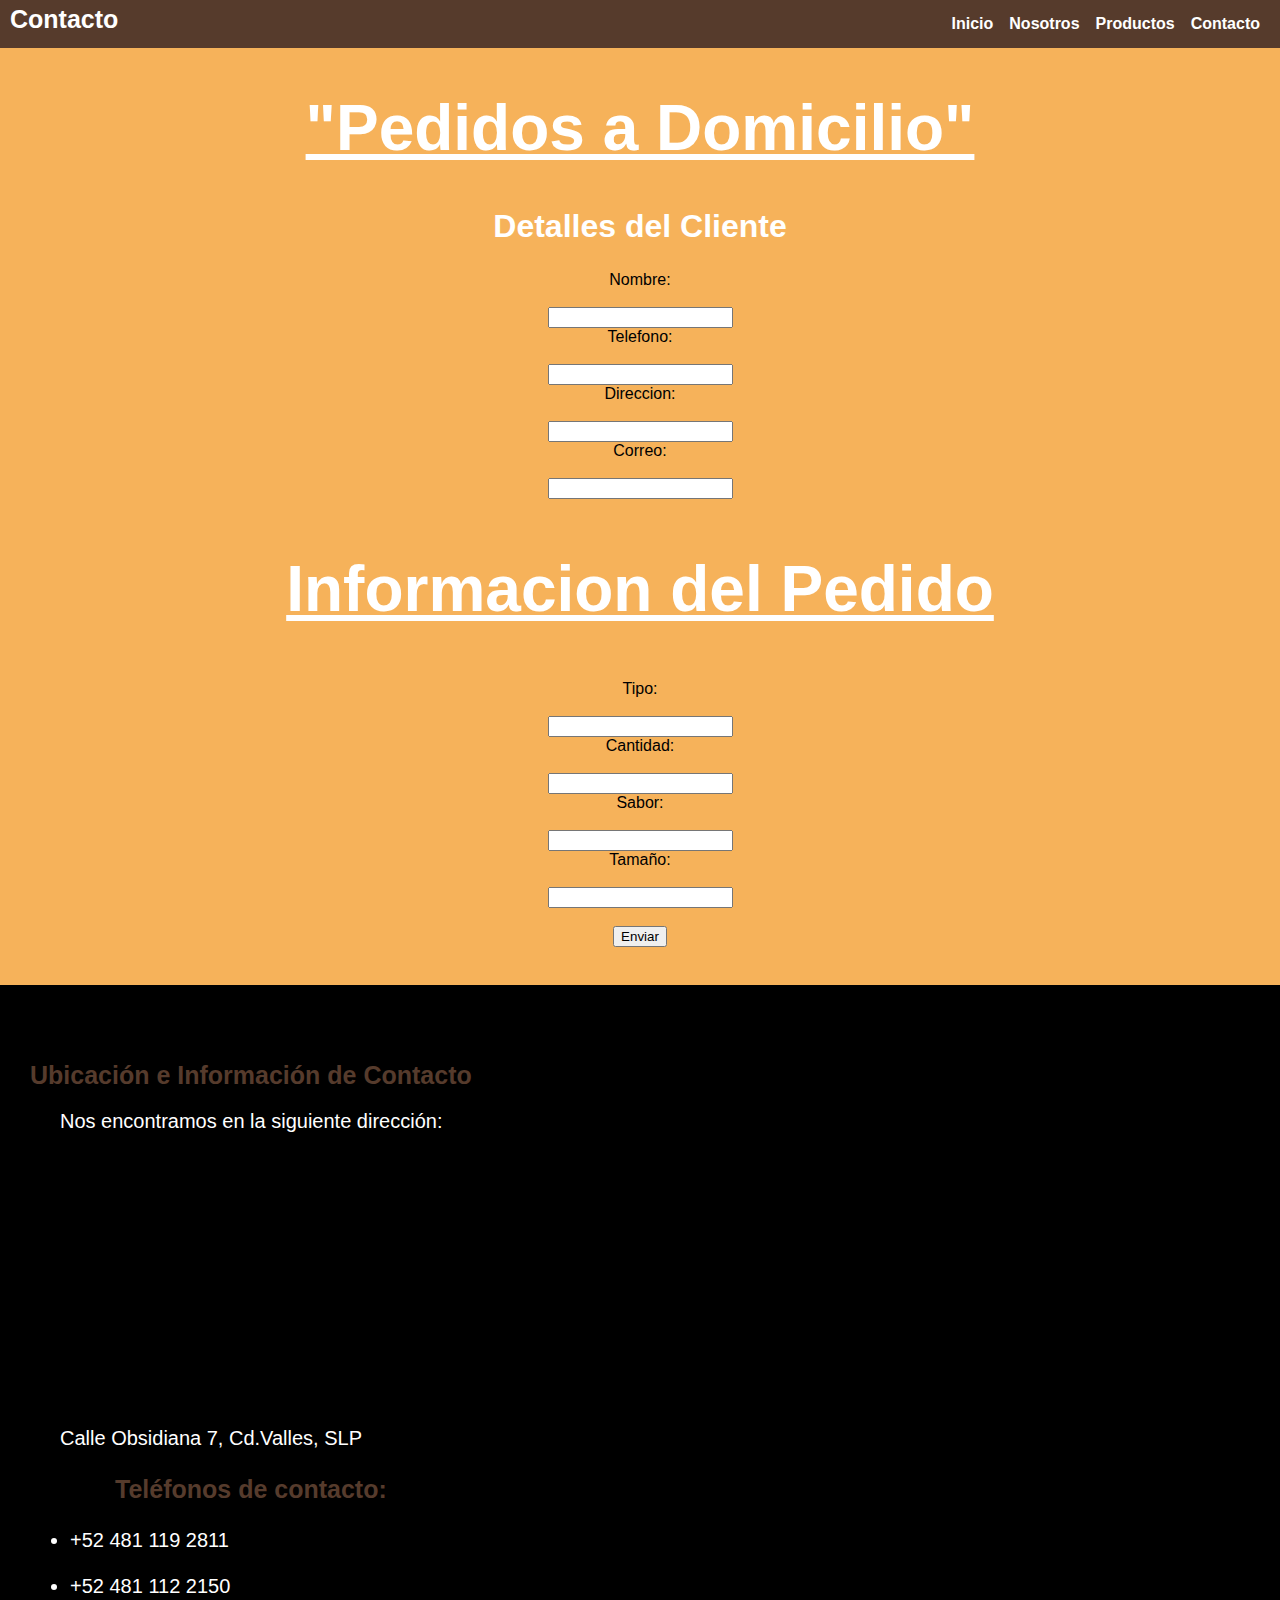
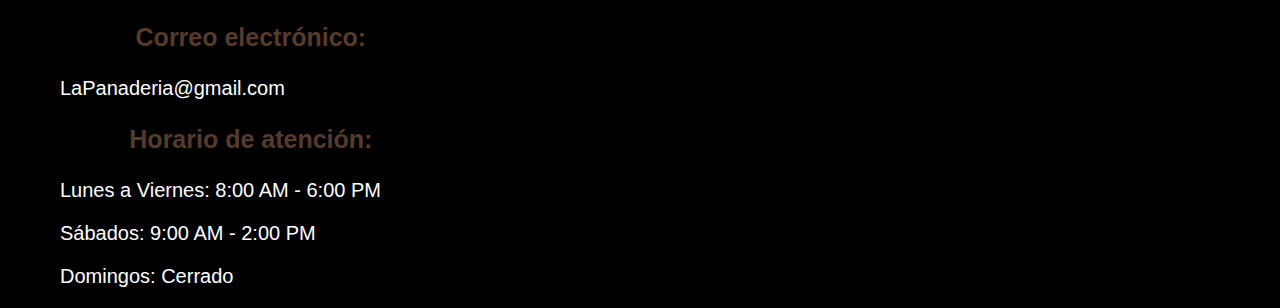
<file: Contaco.html>
<!DOCTYPE html>
<html lang="en">
<head>
    <meta charset="UTF-8">
    <meta name="viewport" content="width=device-width, initial-scale=1.0">
    <link rel="stylesheet" type="text/css" href="css/estilo.css">
    <title> Panaderia </title>
</head>
<body>
    <header class="header">
        <div >
            <h1 class="logo">Contacto</h1>
        </div>
        <nav class="menu">
            <ul class="menu1">
                <li ><a  href="index.html">Inicio</a></li>
                <li ><a  href="Nosotros.html">Nosotros</a></li>
                <li class="submenu">
                    <a  href="#">Productos</a>
                    <ul class="submenu1">
                        <li><a href="Panadería.html">Panadería</a></li>
                        <li><a href="postres.html">Postres</a></li>
                        <li><a href="pasteles.html">Pasteles</a></li>
                       
                    </ul>
                </li>
                
                <li ><a href="Contaco.html">Contacto</a></li>
            </ul>
        </nav>
    </header>
    <h1 class="h1-2">"Pedidos a Domicilio"</h1>
    <h2 class="h2-2">Detalles del Cliente</h2>
    <form>
        <label for="nombre">Nombre: </label><br><br>
        <input type="text">
    </form>
    <form>
        <label for="tel">Telefono: </label><br><br>
        <input type="number">
    </form>
    <form>
        <label for="direc">Direccion: </label><br><br>
        <input type="text">
    </form>
    <form>
        <label for="correo">Correo: </label><br><br>
        <input type="email">
    </form>

    <h2 class="h1-2">Informacion del Pedido</h2>
    <form>
        <label for="tipo">Tipo: </label><br><br>
        <input type="text">
    </form>
    <form>
        <label for="cant">Cantidad: </label><br><br>
        <input type="text">
    </form>
    <form>
        <label for="sabor">Sabor: </label><br><br>
        <input type="text">
    </form>
    <form>
        <label for="tam">Tamaño: </label><br><br>
        <input type="text">
    </form>
    <div class="enviar"><br>
        <input type="submit" value="Enviar">
    </div><br>
    <div class="container" id="ubicacion-contacto">
        <div class="txt2">
            <h1 class="tituloser">Ubicación e Información de Contacto</h1>
            <p class="ser2">Nos encontramos en la siguiente dirección:</p>
            <div class="mapa">    
                <p ><iframe src="https://www.google.com/maps/embed?pb=!1m18!1m12!1m3!1d3699.033301702396!2d-99.01376982586898!3d22.010034953356122!2m3!1f0!2f0!3f0!3m2!1i1024!2i768!4f13.1!3m3!1m2!1s0x85d6137be476e7bd%3A0xe233fc11ac6cfe05!2sSparkLab!5e0!3m2!1ses-419!2smx!4v1742864349391!5m2!1ses-419!2smx" width="300" height="250" style="border:0;" allowfullscreen="" loading="lazy" referrerpolicy="no-referrer-when-downgrade"></iframe></p>
            </div>
            <p class="ser2">Calle Obsidiana 7, Cd.Valles, SLP</p>
            <p class="tituloser">Teléfonos de contacto:</p>
            <ul class="enli">
                <li>+52 481 119 2811</li>
                <br>
                <li>+52 481 112 2150</li>
            </ul>
            <p class="tituloser">Correo electrónico:</p>
            <p class="ser2">LaPanaderia@gmail.com</p>
            <p class="tituloser">Horario de atención:</p>
            <p class="ser2">Lunes a Viernes: 8:00 AM - 6:00 PM</p>
            <p class="ser2">Sábados: 9:00 AM - 2:00 PM</p>
            <p class="ser2">Domingos: Cerrado</p>
        </div>
    </div>
</body>
</html>
</file>
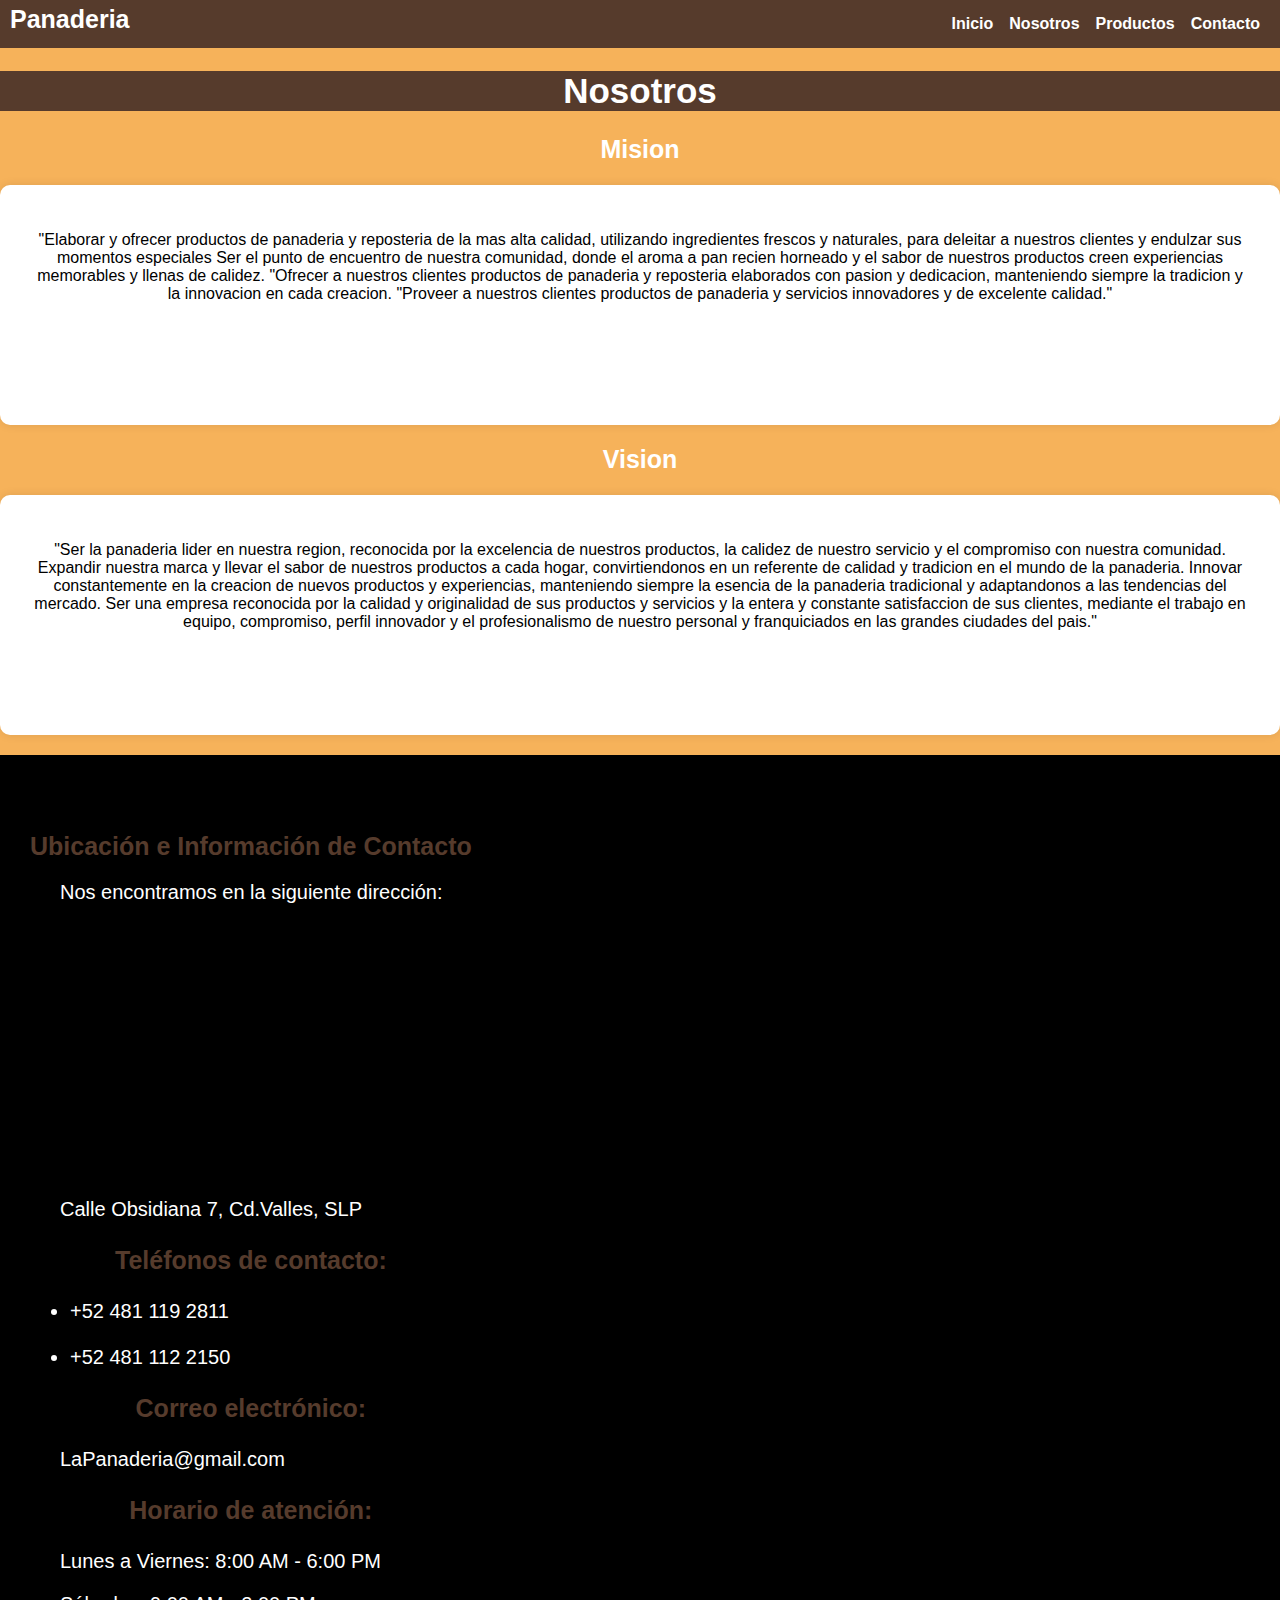
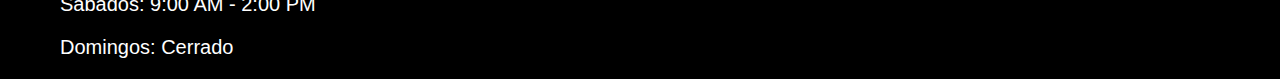
<file: Nosotros.html>
<!DOCTYPE html>
<html lang="en">
<head>
    <meta charset="UTF-8">
    <meta name="viewport" content="width=device-width, initial-scale=1.0">
    <link rel="stylesheet" type="text/css" href="css/estilo.css">
    <title> Panaderia </title>
</head>
<body>
    <header class="header">
        <div >
            <h1 class="logo">Panaderia</h1>
        </div>
        <nav class="menu">
            <ul class="menu1">
                <li ><a  href="inicio.html">Inicio</a></li>
                <li ><a  href="Nosotros.html">Nosotros</a></li>
                <li class="submenu">
                    <a  href="#">Productos</a>
                    <ul class="submenu1">
                        <li><a href="Panadería.html">Panadería</a></li>
                        <li><a href="postres.html">Postres</a></li>
                        <li><a href="pasteles.html">Pasteles</a></li>
                       
                    </ul>
                </li>
                
                <li ><a href="Contaco.html">Contacto</a></li>
            </ul>
        </nav>
    </header>
    <nav>
        <h1 class="titulo-2"> Nosotros </h1>
        <h2 class="sub"> Mision </h2>
        <div class="mision">
            <div class="mision1">
                <p>"Elaborar y ofrecer productos de panaderia y reposteria de la mas alta calidad, utilizando ingredientes frescos y naturales, para deleitar a nuestros clientes y endulzar sus momentos especiales
                Ser el punto de encuentro de nuestra comunidad, donde el aroma a pan recien horneado y el sabor de nuestros productos creen experiencias memorables y llenas de calidez.    
                "Ofrecer a nuestros clientes productos de panaderia y reposteria elaborados con pasion y dedicacion, manteniendo siempre la tradicion y la innovacion en cada creacion.
                "Proveer a nuestros clientes productos de panaderia y servicios innovadores y de excelente calidad."</p>
            </div>
        </div>
        <h2 class="sub"> Vision </h2>
        <div class="mision">
            <div class="mision1">
        <p>"Ser la panaderia lider en nuestra region, reconocida por la excelencia de nuestros productos, la calidez de nuestro servicio y el compromiso con nuestra comunidad.
        Expandir nuestra marca y llevar el sabor de nuestros productos a cada hogar, convirtiendonos en un referente de calidad y tradicion en el mundo de la panaderia.
        Innovar constantemente en la creacion de nuevos productos y experiencias, manteniendo siempre la esencia de la panaderia tradicional y adaptandonos a las tendencias del mercado.
        Ser una empresa reconocida por la calidad y originalidad de sus productos y servicios y la entera y constante satisfaccion de sus clientes, mediante el trabajo en equipo, compromiso, perfil innovador y el profesionalismo de nuestro personal y franquiciados en las grandes ciudades del pais."</p>
    </div>
    </div>
    </nav>
    <div class="container" id="ubicacion-contacto">
        <div class="txt2">
            <h1 class="tituloser">Ubicación e Información de Contacto</h1>
            <p class="ser2">Nos encontramos en la siguiente dirección:</p>
            <div class="mapa">    
                <p ><iframe src="https://www.google.com/maps/embed?pb=!1m18!1m12!1m3!1d3699.033301702396!2d-99.01376982586898!3d22.010034953356122!2m3!1f0!2f0!3f0!3m2!1i1024!2i768!4f13.1!3m3!1m2!1s0x85d6137be476e7bd%3A0xe233fc11ac6cfe05!2sSparkLab!5e0!3m2!1ses-419!2smx!4v1742864349391!5m2!1ses-419!2smx" width="300" height="250" style="border:0;" allowfullscreen="" loading="lazy" referrerpolicy="no-referrer-when-downgrade"></iframe></p>
            </div>
            <p class="ser2">Calle Obsidiana 7, Cd.Valles, SLP</p>
            <p class="tituloser">Teléfonos de contacto:</p>
            <ul class="enli">
                <li>+52 481 119 2811</li>
                <br>
                <li>+52 481 112 2150</li>
            </ul>
            <p class="tituloser">Correo electrónico:</p>
            <p class="ser2">LaPanaderia@gmail.com</p>
            <p class="tituloser">Horario de atención:</p>
            <p class="ser2">Lunes a Viernes: 8:00 AM - 6:00 PM</p>
            <p class="ser2">Sábados: 9:00 AM - 2:00 PM</p>
            <p class="ser2">Domingos: Cerrado</p>
        </div>
    </div>
</body>
</html>
</file>
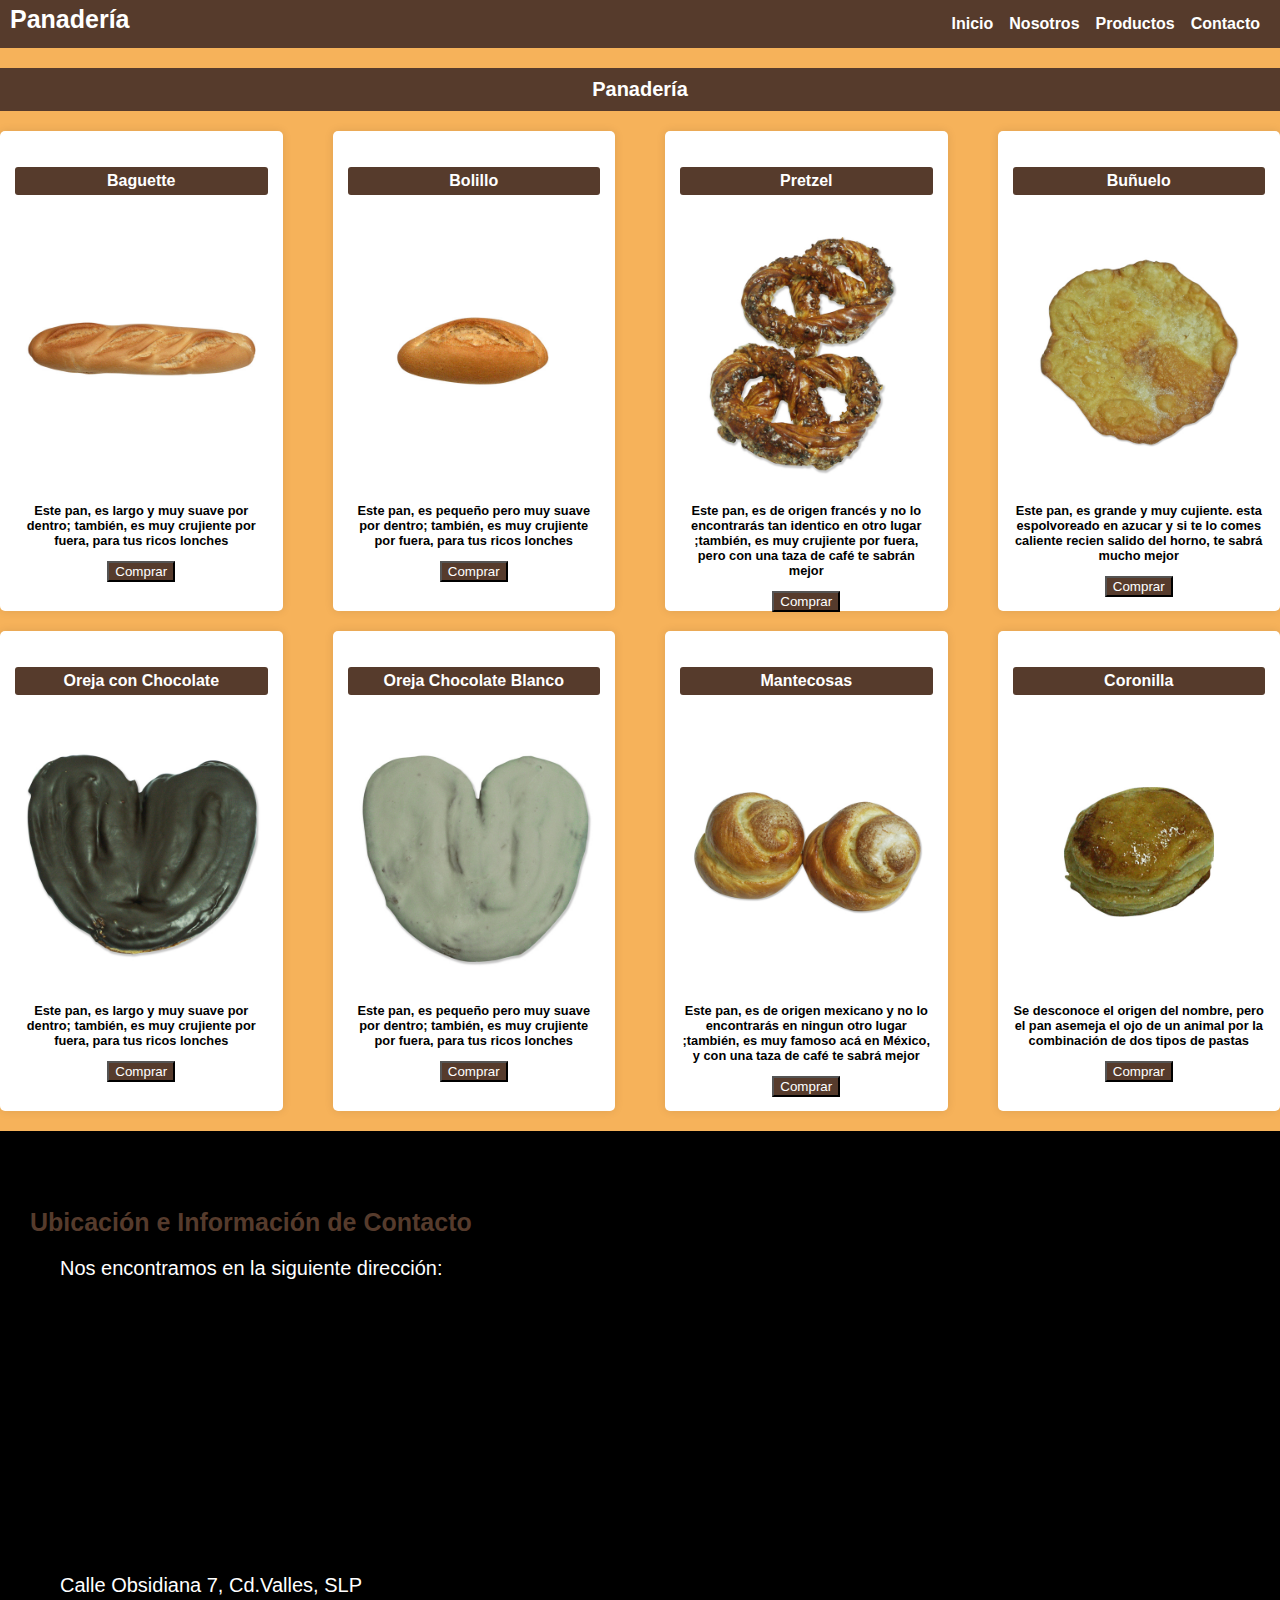
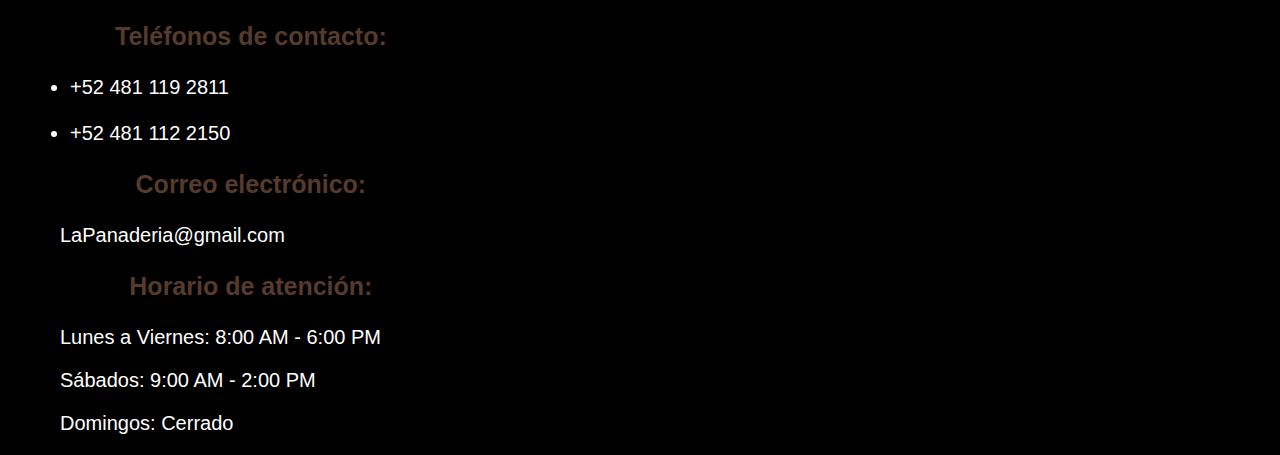
<file: Panadería.html>
<!DOCTYPE html>
<html lang="en">
<head>
    <meta charset="UTF-8">
    <meta name="viewport" content="width=device-width, initial-scale=1.0">
    <title>Panadería</title>
    <link rel="stylesheet" href="css/estilo.css">
</head>
<body>
    <header class="header">
        <div >
            <h1 class="logo">Panadería</h1>
        </div>
        <nav class="menu">
            <ul class="menu1">
                <li ><a  href="index.html">Inicio</a></li>
                <li ><a  href="Nosotros.html">Nosotros</a></li>
                <li class="submenu">
                    <a  href="#">Productos</a>
                    <ul class="submenu1">
                        <li><a href="Panadería.html">Panadería</a></li>
                        <li><a href="postres.html">Postres</a></li>
                        <li><a href="pasteles.html">Pasteles</a></li>
                       
                    </ul>
                </li>
                
                <li ><a href="Contaco.html">Contacto</a></li>
            </ul>
        </nav>
    </header>
    <div class="container2">
        <div class="section">
            <h3 class="section-title">Panadería</h3>
            <div class="products">
                <!-- Primera -->
                <div class="product">
                    <h4 class="product-title">Baguette</h4>
                    <img src="img/baguette.png" alt="Baguette" class="product-image"> 
                    <p class="description-image">Este pan, es largo y muy suave por dentro; también, es muy crujiente por fuera, para tus ricos lonches</p>
                     
                        <button class="button">Comprar</button>
                   
                </div>
                <!-- Segunda -->
                <div class="product">
                    <h4 class="product-title">Bolillo</h4>
                    <img src="img/bolillo.png" alt="Bolillo" class="product-image"> 
                    <p class="description-image">Este pan, es pequeño pero muy suave por dentro; también, es muy crujiente por fuera, para tus ricos lonches</p>
                    <button class="button">Comprar</button>
                </div>
                <!-- Tercera -->
                <div class="product">
                    <h4 class="product-title">Pretzel</h4>
                    <img src="img/pretzel.png" alt="Pretzel" class="product-image"> 
                    <p class="description-image">Este pan, es de origen francés y no lo encontrarás tan identico en otro lugar
                        ;también, es muy crujiente por fuera, pero con una taza de café te sabrán mejor</p>
                    <button class="button">Comprar</button>
                </div>  
                <!-- Cuarta -->
                <div class="product">
                    <h4 class="product-title">Buñuelo</h4>
                    <img src="img/buñuelo.png" alt="Buñuelo" class="product-image"> 
                    <p class="description-image">Este pan, es grande y muy cujiente. esta espolvoreado en azucar y si te lo comes caliente recien salido del horno, te sabrá mucho mejor</p>
                    <button class="button">Comprar</button>
                </div> 
            </div> 
        </div>
    </div> 
    <div class="container3">
        <div class="section">
            <div class="products">
                <!-- Quinta -->
                <div class="product">
                    <h4 class="product-title">Oreja con Chocolate</h4>
                    <img src="img/oreja.png" alt="Oreja" class="product-image"> 
                    <p class="description-image">Este pan, es largo y muy suave por dentro; también, es muy crujiente por fuera, para tus ricos lonches</p>
                     
                        <button class="button">Comprar</button>
                    
                </div>
                <!-- Sexta -->
                <div class="product">
                    <h4 class="product-title">Oreja Chocolate Blanco</h4>
                    <img src="img/orejab.png" alt="Oreja B" class="product-image"> 
                    <p class="description-image">Este pan, es pequeño pero muy suave por dentro; también, es muy crujiente por fuera, para tus ricos lonches</p>
                    <button class="button">Comprar</button>
                </div>
                <!-- Séptima -->
                <div class="product">
                    <h4 class="product-title">Mantecosas</h4>
                    <img src="img/mantecosas.png" alt="Mantecosas" class="product-image"> 
                    <p class="description-image">Este pan, es de origen mexicano y no lo encontrarás en ningun otro lugar
                        ;también, es muy famoso acá en México, y con una taza de café te sabrá mejor</p>
                    <button class="button">Comprar</button>
                </div>  
                <!-- Octava -->
                <div class="product">
                    <h4 class="product-title">Coronilla</h4>
                    <img src="img/coronilla.png" alt="coronilla" class="product-image"> 
                    <p class="description-image">Se desconoce el origen del nombre, pero el pan asemeja el ojo de un animal por la combinación de dos tipos de pastas</p>
                    <button class="button">Comprar</button>
                </div>  
            </div>
        </div>
    </div>
    <div class="container" id="ubicacion-contacto">
        <div class="txt2">
            <h1 class="tituloser">Ubicación e Información de Contacto</h1>
            <p class="ser2">Nos encontramos en la siguiente dirección:</p>
                
            <p><iframe src="https://www.google.com/maps/embed?pb=!1m18!1m12!1m3!1d3699.033301702396!2d-99.01376982586898!3d22.010034953356122!2m3!1f0!2f0!3f0!3m2!1i1024!2i768!4f13.1!3m3!1m2!1s0x85d6137be476e7bd%3A0xe233fc11ac6cfe05!2sSparkLab!5e0!3m2!1ses-419!2smx!4v1742864349391!5m2!1ses-419!2smx" width="300" height="250" style="border:0;" allowfullscreen="" loading="lazy" referrerpolicy="no-referrer-when-downgrade"></iframe></p>
            <p class="ser2">Calle Obsidiana 7, Cd.Valles, SLP</p>
            <p class="tituloser">Teléfonos de contacto:</p>
            <ul class="enli">
                <li>+52 481 119 2811</li>
                <br>
                <li>+52 481 112 2150</li>
            </ul>
            <p class="tituloser">Correo electrónico:</p>
            <p class="ser2">LaPanaderia@gmail.com</p>
            <p class="tituloser">Horario de atención:</p>
            <p class="ser2">Lunes a Viernes: 8:00 AM - 6:00 PM</p>
            <p class="ser2">Sábados: 9:00 AM - 2:00 PM</p>
            <p class="ser2">Domingos: Cerrado</p>
        </div>
    </div>
   
</body>
</body>
</html>
</file>
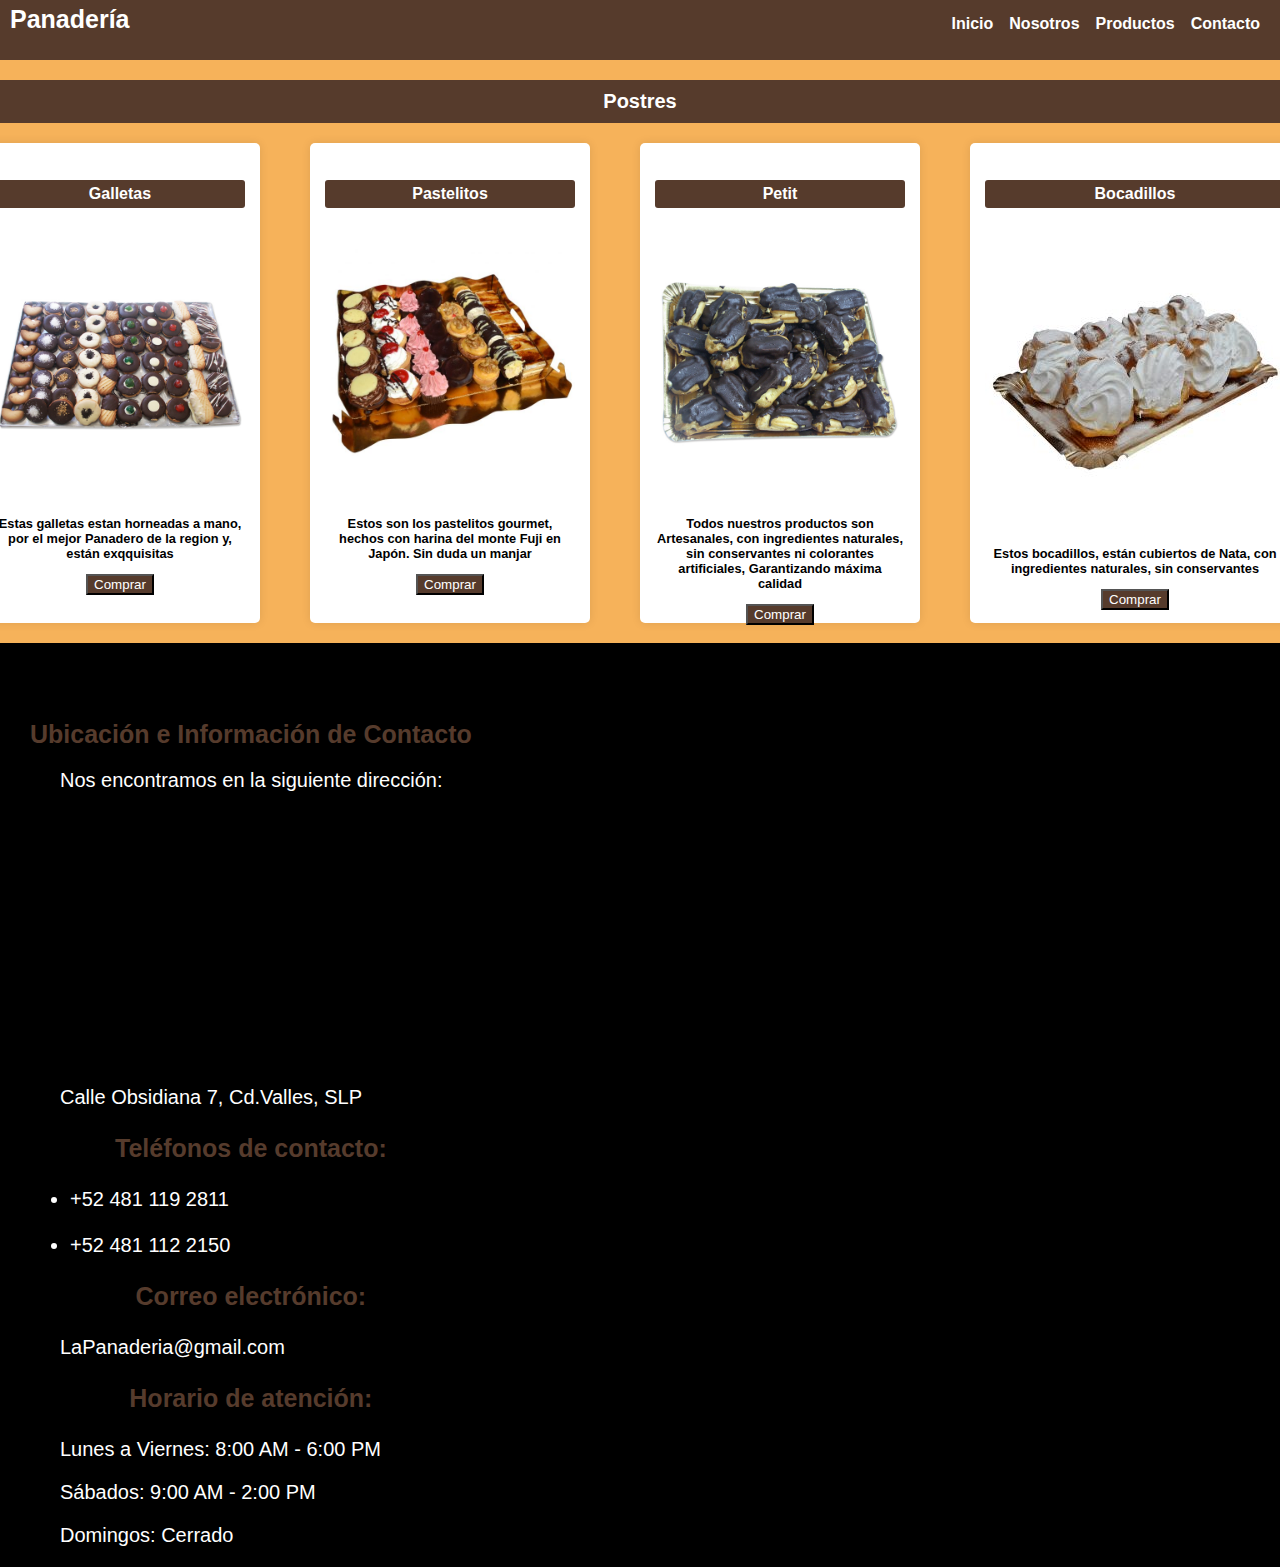
<file: postres.html>
<!DOCTYPE html>
<html lang="en">
<head>
    <meta charset="UTF-8">
    <meta name="viewport" content="width=device-width, initial-scale=1.0">
    <title>Panadería</title>
    <link rel="stylesheet" href="css/estilo.css">
</head>
<body>
    <header class="header">
        <div >
            <h1 class="logo">Panadería<h1>
        </div>
        <nav class="menu">
            <ul class="menu1">
                <li ><a  href="index.html">Inicio</a></li>
                <li ><a  href="Nosotros.html">Nosotros</a></li>
                <li class="submenu">
                    <a  href="#">Productos</a>
                    <ul class="submenu1">
                        <li><a href="Panadería.html">Panadería</a></li>
                        <li><a href="postres.html">Postres</a></li>
                        <li><a href="pasteles.html">Pasteles</a></li>
                       
                    </ul>
                </li>
                
                <li ><a href="Contaco.html">Contacto</a></li>
            </ul>
        </nav>
    </header>
    <div class="container2">
        <div class="section">
            <h3 class="section-title">Postres</h3>
            <div class="products">
                <!-- Primera -->
                <div class="product">
                    <h4 class="product-title">Galletas</h4>
                    <img src="img/galletas.png" alt="Galletas" class="product-image"> 
                    <p class="description-image">Estas galletas estan horneadas a mano, por el mejor Panadero de la region y, están exqquisitas</p>
                     
                        <button class="button">Comprar</button>
                   
                </div>
                <!-- Segunda -->
                <div class="product">
                    <h4 class="product-title">Pastelitos</h4>
                    <img src="img/pastelitos.png" alt="Pastelitos" class="product-image"> 
                    <p class="description-image">Estos son los pastelitos gourmet, hechos con harina del monte Fuji en Japón. Sin duda un manjar</p>
                    <button class="button">Comprar</button>
                </div>
                <!-- Tercera -->
                <div class="product">
                    <h4 class="product-title">Petit</h4>
                    <img src="img/petit.png" alt="Petit" class="product-image"> 
                    <p class="description-image">Todos nuestros productos son Artesanales, con ingredientes naturales, sin conservantes ni colorantes artificiales, Garantizando máxima calidad</p>
                    <button class="button">Comprar</button>
                </div>  
                <!-- Cuarta -->
                <div class="product">
                    <h4 class="product-title">Bocadillos</h4>
                    <img src="img/bocadillos.png" alt="Bocadillos class="product-image"> 
                    <p class="description-image">Estos bocadillos, están cubiertos de Nata,  con ingredientes naturales, sin conservantes</p>
                    <button class="button">Comprar</button>
                </div> 
            </div> 
        </div>
    </div> 
    <div class="container" id="ubicacion-contacto">
        <div class="txt2">
            <h1 class="tituloser">Ubicación e Información de Contacto</h1>
            <p class="ser2">Nos encontramos en la siguiente dirección:</p>
                
            <p><iframe src="https://www.google.com/maps/embed?pb=!1m18!1m12!1m3!1d3699.033301702396!2d-99.01376982586898!3d22.010034953356122!2m3!1f0!2f0!3f0!3m2!1i1024!2i768!4f13.1!3m3!1m2!1s0x85d6137be476e7bd%3A0xe233fc11ac6cfe05!2sSparkLab!5e0!3m2!1ses-419!2smx!4v1742864349391!5m2!1ses-419!2smx" width="300" height="250" style="border:0;" allowfullscreen="" loading="lazy" referrerpolicy="no-referrer-when-downgrade"></iframe></p>
            <p class="ser2">Calle Obsidiana 7, Cd.Valles, SLP</p>
            <p class="tituloser">Teléfonos de contacto:</p>
            <ul class="enli">
                <li>+52 481 119 2811</li>
                <br>
                <li>+52 481 112 2150</li>
            </ul>
            <p class="tituloser">Correo electrónico:</p>
            <p class="ser2">LaPanaderia@gmail.com</p>
            <p class="tituloser">Horario de atención:</p>
            <p class="ser2">Lunes a Viernes: 8:00 AM - 6:00 PM</p>
            <p class="ser2">Sábados: 9:00 AM - 2:00 PM</p>
            <p class="ser2">Domingos: Cerrado</p>
        </div>
    </div>
   
</body>
</body>
</html>
</file>
<file: css/estilo.css>
:root{
    ---colorgris:#f6b25a;
    --colorrojo: #aa5039;
    --colornegro:#563b2c;
    }
body {
    margin: 0;
    font-family: Arial, sans-serif;
    background-color:var(---colorgris);   
}
.header {
    background-color:var(--colornegro);
    color:white;
    display: flex;
    justify-content: space-between;
    padding: 25px;
    padding: 5px 10px;   
}
.logo  {
    margin: 0;
    font-size: 25px;
    font-weight: bold;
    color: white;
}
.menu1  {
    list-style: none;
    margin: 0px;
    padding: 2px;
    display: flex;
}
.menu ul li {
    padding: 5px;
    margin: 3px;
}
.menu  a {
    text-decoration: none;
    color:white;
    font-weight: bold;
}
.menu ul li a:hover {
    color:var(--colorrojo);   
}
.submenu1 {
    list-style: none;
    margin: 0;
    padding: 0;
    position: absolute;
    background-color:var(--colornegro);
    visibility: hidden;
}
.submenu:hover .submenu1 {
    visibility: visible;
    display: block; 
}
.submenu1  {
    margin: 5px;
}
.submenu1 {
    display: block;
    padding: 10px;
    color: white;
    text-decoration: none;
}
.submenu1  a:hover {
    color:var(--colorrojo);
}
.titulo{
    display: grid;
    color:var(--colornegro);
    text-align:center;
    font-weight:bold ;
    font-size: 40PX;
    font-family:Arial, Helvetica, sans-serif ;
}
.tituloser{
    color:var(--colornegro);
    text-align:center;
    font-weight:bold ;
    font-size: 25PX;
    font-family:Arial, Helvetica, sans-serif ;
}
.imagen{
     width: 150px;
}
.logote{
    padding: 5px;
    background-color: white;
}
.imagenser{
    width: 25%;
    display: block;
    margin: 10px auto;
    border-radius: 30px;
    background:#ffffff;
    text-align: center;
    box-shadow: 0 20 20px rgba(0, 0, 0, 0.1);
}
.img1{
    width: 25%;
    display: block;
    margin: 10px auto;
    border-radius: 10px;
    background:#ffffff;
    text-align: center;
    box-shadow: 0 20 20px rgba(0, 0, 0, 0.1);  
}
.cont{
    padding-top: 60px;
    display: flex;
}
.container{
    padding-top: 60px;
    display: flex;
    text-align: center;
    background-color: black;
    margin-top: 20px;
}
.txt2{
    margin-right: 20px;
    margin-left: 30px;
    text-align: center;
}
.img2{    
    width: 25%;
    display: block;
    margin: 10px auto;
    border-radius: 10px;
    background:#ffffff;
    text-align: center;
    box-shadow: 0 20 20px rgba(0, 0, 0, 0.1);   
}
.cont1{
    padding-top: 60px;
    display:flex;
}
.text{
    margin-right: 20px;
    margin-left: 30px;
}
.enli{
    font-size: 20px;
    color: #ffffff;
    font-family: 'Franklin Gothic Medium', 'Arial Narrow', Arial, sans-serif;
    text-align: justify;
}
.ser{
    text-align: justify;
    color: #ffffff;
    margin-right: 20px;
    text-align: center;
    font-size: 30px;
    margin-left: 30px;
    font-family: sans-serif;
    font-weight: bold;
}
.ser1{
    text-align: justify;
    font-size: 20px;
    color: #ffffff;
    margin-right: 20px;
    margin-left: 30px;
    font-family: 'Franklin Gothic Medium', 'Arial Narrow', Arial, sans-serif;
}
.ser2{
    text-align: justify;
    font-size: 20px;
    color: #ffffff;
    margin-right: 20px;
    margin-left: 30px;
    font-family: 'Franklin Gothic Medium', 'Arial Narrow', Arial, sans-serif;
}
.agregar1{
    margin-right: 20px;
    margin-left: 30px;
    background-color: var(--colornegro);
    padding: 10px;
    border-radius: 5px;
    text-decoration: none;
    color: white;
    font-weight: bold;
    display: block;
    text-align: center;
    }
.text{
    text-align: justify;
    color: #ffffff;
    margin-right: 20px;
    text-align: center;
    font-size: 30px;
    margin-left: 30px;
    font-family: sans-serif;
    font-weight: bold;
    }
.products{
    display: flex;
    justify-content: center;
    gap: 50px;
    margin-top: 20px;
}
.product{
    background: white   ;
    padding: 15px;
    border-radius: 5px;
    text-align: center;
    box-shadow: 0 0 10px rgba(0, 0, 0, 0.1);
    height: 450px;
    width: 600px;
}
.product-title{
    background:var(--colornegro);
    color: white;
    padding: 5px;
    border-radius: 3px;
    font-weight: bold;
    font-family: arial;
}
.product-image{
    width: 250px;
    height: auto;
    margin: 10px 0;
}    
.section-title{
    font-family: arial;
    font-weight: bold;
    font-size: 20px;
    margin-top: 20px;
    color: white;
    background-color: var(--colornegro);
    padding: 10px;
    text-align: center;
}
.description-image{
    font-family: arial;
    font-weight: bold;
    font-size: 80%;
}
.container2{
    background-color: var(---colorgris);
}
.button{
    background-color: #563b2c;
    color: #ffffff;
}
.h1-2{
    text-align: center;
    font-size: 400%;
    color: white;
    text-decoration: underline;
    font-family: Arial, Helvetica, sans-serif;
}
.h2-2{
    text-align: center;
    font-size: 200%;
    color: white;
    font-family: Arial, Helvetica, sans-serif;
}
.enviar{
    text-align: center;
}
form{
    text-align: center;
}
.titulo-2{
    text-align: center;
    color: white;
    font-weight:bold ;
    font-size: 35PX;
    font-family:Arial, Helvetica, sans-serif ;
    background-color: #563b2c;
}
.sub{
    text-align: center;
    color: white;
    font-weight:bold ;
    font-size: 25PX;
    font-family:Arial, Helvetica, sans-serif ; 
}
.mision{
    background: white   ;
    padding: 30px;
    border-radius: 10px;
    text-align: center;
    box-shadow: 0 0 10px rgba(0, 0, 0, 0.1);
    height: 180px;
    width: auto;
    display:flex
}

@media(min-width:901px) and (max-width:1250px){ 
    .header{ 
        text-decoration:none;
        padding: 10px;
        display:block;
       text-align: left;
    }
    .products{
        padding: 10px;
        flex-wrap: wrap;
    }
    .mapa{
        width: 100%;
        height: 300px;
        max-width: 600px;
        border: 0;
    }
    .titulo{
        display: grid;
        color:var(--colornegro);
        text-align:center;
        font-weight:bold ;
       font-size: 40PX;
       font-family:Arial, Helvetica, sans-serif ;
    }
}
@media(min-width:601px) and (max-width:900px){
    .img1{
        width: 100%;
        height: 300px;
    }
    .products{
        flex-wrap: wrap;
    }
    .cont{
        display:grid;
    }
    .cont1{
        display:grid;
    }
    .img2{
        width: 100%;
        height: 300px;
    }
    .header{ 
        text-decoration:none;
        padding: 10px;
        display:block;
       text-align: left;
    }
    .products{
        padding: 10px;
        margin: auto;
    }
    .titulo{
        display: grid;
        color:var(--colornegro);
        text-align:center;
        font-weight:bold ;
        font-size: 40PX;
        font-family:Arial, Helvetica, sans-serif ;
    }
    .h1-2{
        font-size: 50px;
    }
    .h2-2{
        font-size: 35px;
    }
} 
@media(min-width:301px) and (max-width:600px){  
    .logo  {
        margin: 0;
        font-size: 20px;
        font-weight: bold;
        color:var(--colorrojo);
    }

    .header{ 
        text-decoration:none;
        padding: 10px;
        display:block;
        text-align: left;
    }
    .menu1{
        text-align: left;
        display: block;
    }
    .titulo{
        display: grid;
        color:var(--colornegro);
        text-align:center;
        font-weight:bold ;
        font-size: 40PX;
        font-family:Arial, Helvetica, sans-serif ;
    }
    .img1{
        width: 100%;
        height: 300px;
    }
    .cont{
        display:grid;
    }
    .img2{
        width: 100%;
        height: 300px;
    }
    .cont1{
        display:grid;
    }
    .menu{
        display: flex;
        padding: 10px;
        font-size: 20px;
    }
    .products{
        flex-wrap: wrap;
    }
    .mision{
        background: white   ;
    padding: 30px;
    border-radius: 10px;
    text-align: center;
    box-shadow: 0 0 10px rgba(0, 0, 0, 0.1);
    height: auto;
    width: auto;
    display:flex
    }
    .mision1{
        display: flex;
    }
    .h1-2{
        font-size: 35px;
    }
    .h2-2{
        font-size: 20px;
    }
}
</file>
